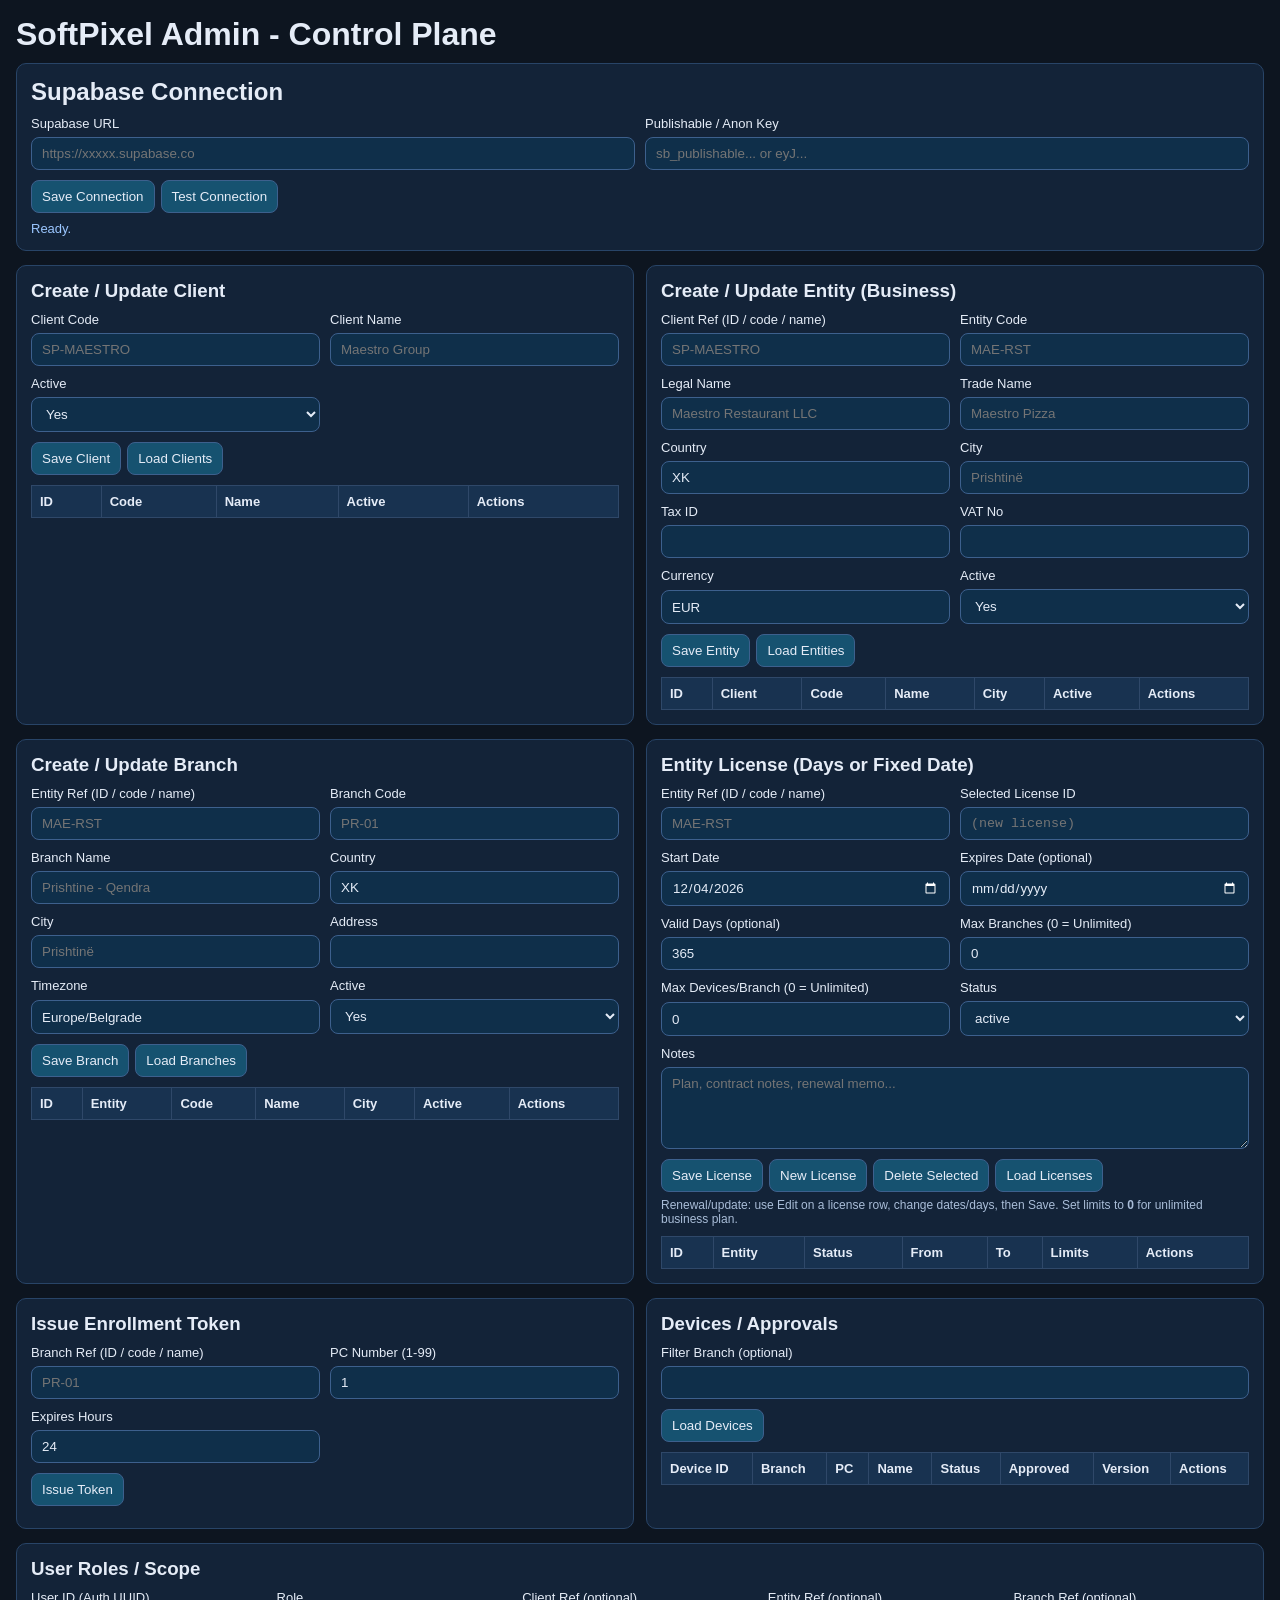
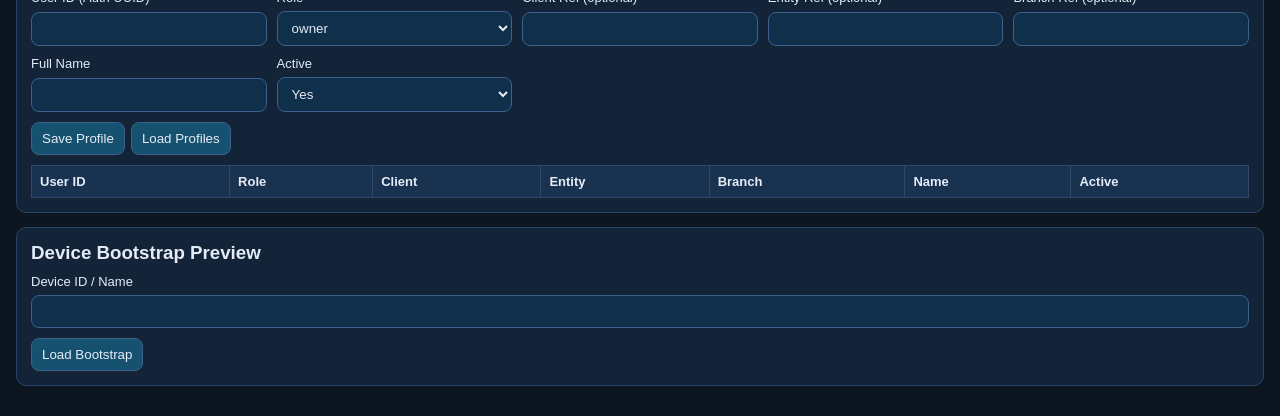
<file: ui/bundles/ui-0.2.0-001/softpixel-admin.html>
<!doctype html>
<html lang="en">
  <head>
    <meta charset="UTF-8" />
    <meta name="viewport" content="width=device-width, initial-scale=1.0" />
    <title>SoftPixel Admin - Control Plane</title>
    <style>
      :root { color-scheme: dark; }
      body {
        margin: 0;
        font-family: Segoe UI, Arial, sans-serif;
        background: #0d1520;
        color: #e5ecf7;
      }
      .wrap { max-width: 1400px; margin: 0 auto; padding: 16px; }
      .card {
        background: #132338;
        border: 1px solid #284467;
        border-radius: 10px;
        padding: 14px;
        margin-bottom: 14px;
      }
      h1, h2, h3 { margin: 0 0 10px; }
      .row {
        display: grid;
        grid-template-columns: repeat(auto-fit, minmax(210px, 1fr));
        gap: 10px;
      }
      label { display: grid; gap: 6px; font-size: 13px; }
      input, select, textarea, button {
        border-radius: 8px;
        border: 1px solid #3d608d;
        background: #0f2f4a;
        color: #e5ecf7;
        padding: 8px 10px;
        font-family: inherit;
      }
      textarea { resize: vertical; min-height: 64px; }
      button { cursor: pointer; background: #165270; }
      button:hover { background: #1f668c; }
      .warn { background: #6f3f1a; }
      .danger { background: #6f2c2c; }
      table { width: 100%; border-collapse: collapse; font-size: 13px; }
      th, td { border: 1px solid #2f4869; padding: 8px; text-align: left; vertical-align: top; }
      th { background: #183250; }
      .mono { font-family: Consolas, monospace; word-break: break-all; }
      .status { margin-top: 8px; font-size: 13px; color: #9bc6ff; }
      .actions { display: flex; gap: 6px; flex-wrap: wrap; }
      .hint { font-size: 12px; color: #a9bdd8; margin-top: 6px; }
      .grid2 {
        display: grid;
        grid-template-columns: 1fr 1fr;
        gap: 12px;
      }
      @media (max-width: 980px) {
        .grid2 { grid-template-columns: 1fr; }
      }
    </style>
  </head>
  <body>
    <div class="wrap">
      <h1>SoftPixel Admin - Control Plane</h1>

      <section class="card">
        <h2>Supabase Connection</h2>
        <div class="row">
          <label>
            Supabase URL
            <input id="sbUrl" placeholder="https://xxxxx.supabase.co" />
          </label>
          <label>
            Publishable / Anon Key
            <input id="sbKey" placeholder="sb_publishable... or eyJ..." />
          </label>
        </div>
        <div class="actions" style="margin-top:10px">
          <button id="btnSaveConn">Save Connection</button>
          <button id="btnHealth">Test Connection</button>
        </div>
        <div class="status" id="statusBar">Ready.</div>
      </section>

      <section class="grid2">
        <div class="card">
          <h3>Create / Update Client</h3>
          <div class="row">
            <label>Client Code <input id="clientCode" placeholder="SP-MAESTRO" /></label>
            <label>Client Name <input id="clientName" placeholder="Maestro Group" /></label>
            <label>
              Active
              <select id="clientActive">
                <option value="1">Yes</option>
                <option value="0">No</option>
              </select>
            </label>
          </div>
          <div class="actions" style="margin-top:10px">
            <button id="btnCreateClient">Save Client</button>
            <button id="btnLoadClients">Load Clients</button>
          </div>
          <div style="margin-top:10px; overflow:auto;">
            <table>
              <thead><tr><th>ID</th><th>Code</th><th>Name</th><th>Active</th><th>Actions</th></tr></thead>
              <tbody id="clientsBody"></tbody>
            </table>
          </div>
        </div>

        <div class="card">
          <h3>Create / Update Entity (Business)</h3>
          <div class="row">
            <label>Client Ref (ID / code / name) <input id="entityClientRef" placeholder="SP-MAESTRO" /></label>
            <label>Entity Code <input id="entityCode" placeholder="MAE-RST" /></label>
            <label>Legal Name <input id="entityLegalName" placeholder="Maestro Restaurant LLC" /></label>
            <label>Trade Name <input id="entityTradeName" placeholder="Maestro Pizza" /></label>
            <label>Country <input id="entityCountry" value="XK" /></label>
            <label>City <input id="entityCity" placeholder="Prishtinë" /></label>
            <label>Tax ID <input id="entityTaxId" /></label>
            <label>VAT No <input id="entityVatNo" /></label>
            <label>Currency <input id="entityCurrency" value="EUR" /></label>
            <label>
              Active
              <select id="entityActive">
                <option value="1">Yes</option>
                <option value="0">No</option>
              </select>
            </label>
          </div>
          <div class="actions" style="margin-top:10px">
            <button id="btnCreateEntity">Save Entity</button>
            <button id="btnLoadEntities">Load Entities</button>
          </div>
          <div style="margin-top:10px; overflow:auto;">
            <table>
              <thead><tr><th>ID</th><th>Client</th><th>Code</th><th>Name</th><th>City</th><th>Active</th><th>Actions</th></tr></thead>
              <tbody id="entitiesBody"></tbody>
            </table>
          </div>
        </div>
      </section>

      <section class="grid2">
        <div class="card">
          <h3>Create / Update Branch</h3>
          <div class="row">
            <label>Entity Ref (ID / code / name) <input id="branchEntityRef" placeholder="MAE-RST" /></label>
            <label>Branch Code <input id="branchCode" placeholder="PR-01" /></label>
            <label>Branch Name <input id="branchName" placeholder="Prishtine - Qendra" /></label>
            <label>Country <input id="branchCountry" value="XK" /></label>
            <label>City <input id="branchCity" placeholder="Prishtinë" /></label>
            <label>Address <input id="branchAddress" /></label>
            <label>Timezone <input id="branchTimezone" value="Europe/Belgrade" /></label>
            <label>
              Active
              <select id="branchActive">
                <option value="1">Yes</option>
                <option value="0">No</option>
              </select>
            </label>
          </div>
          <div class="actions" style="margin-top:10px">
            <button id="btnCreateBranch">Save Branch</button>
            <button id="btnLoadBranches">Load Branches</button>
          </div>
          <div style="margin-top:10px; overflow:auto;">
            <table>
              <thead><tr><th>ID</th><th>Entity</th><th>Code</th><th>Name</th><th>City</th><th>Active</th><th>Actions</th></tr></thead>
              <tbody id="branchesBody"></tbody>
            </table>
          </div>
        </div>

        <div class="card">
          <h3>Entity License (Days or Fixed Date)</h3>
          <div class="row">
            <label>Entity Ref (ID / code / name) <input id="licenseEntityRef" placeholder="MAE-RST" /></label>
            <label>Selected License ID <input id="licenseId" class="mono" placeholder="(new license)" readonly /></label>
            <label>Start Date <input id="licenseStartDate" type="date" /></label>
            <label>Expires Date (optional) <input id="licenseExpireDate" type="date" /></label>
            <label>Valid Days (optional) <input id="licenseValidDays" type="number" min="1" value="365" /></label>
            <label>Max Branches (0 = Unlimited) <input id="licenseMaxBranches" type="number" min="0" value="0" /></label>
            <label>Max Devices/Branch (0 = Unlimited) <input id="licenseMaxDevices" type="number" min="0" value="0" /></label>
            <label>
              Status
              <select id="licenseStatus">
                <option value="active">active</option>
                <option value="grace">grace</option>
                <option value="suspended">suspended</option>
                <option value="expired">expired</option>
              </select>
            </label>
            <label style="grid-column: 1 / -1;">
              Notes
              <textarea id="licenseNotes" placeholder="Plan, contract notes, renewal memo..."></textarea>
            </label>
          </div>
          <div class="actions" style="margin-top:10px">
            <button id="btnSaveLicense">Save License</button>
            <button id="btnNewLicense">New License</button>
            <button id="btnDeleteLicense">Delete Selected</button>
            <button id="btnLoadLicenses">Load Licenses</button>
          </div>
          <div class="hint">
            Renewal/update: use Edit on a license row, change dates/days, then Save.
            Set limits to <strong>0</strong> for unlimited business plan.
          </div>
          <div style="margin-top:10px; overflow:auto;">
            <table>
              <thead><tr><th>ID</th><th>Entity</th><th>Status</th><th>From</th><th>To</th><th>Limits</th><th>Actions</th></tr></thead>
              <tbody id="licensesBody"></tbody>
            </table>
          </div>
        </div>
      </section>

      <section class="grid2">
        <div class="card">
          <h3>Issue Enrollment Token</h3>
          <div class="row">
            <label>Branch Ref (ID / code / name) <input id="issueBranchRef" placeholder="PR-01" /></label>
            <label>PC Number (1-99) <input id="issuePcNumber" type="number" min="1" max="99" value="1" /></label>
            <label>Expires Hours <input id="issueExpHours" type="number" min="1" value="24" /></label>
          </div>
          <div class="actions" style="margin-top:10px">
            <button id="btnIssueToken">Issue Token</button>
          </div>
          <div class="status mono" id="issuedToken"></div>
        </div>

        <div class="card">
          <h3>Devices / Approvals</h3>
          <div class="row">
            <label>Filter Branch (optional) <input id="devicesBranchFilter" /></label>
          </div>
          <div class="actions" style="margin-top:10px">
            <button id="btnLoadDevices">Load Devices</button>
          </div>
          <div style="margin-top:10px; overflow:auto;">
            <table>
              <thead>
                <tr>
                  <th>Device ID</th>
                  <th>Branch</th>
                  <th>PC</th>
                  <th>Name</th>
                  <th>Status</th>
                  <th>Approved</th>
                  <th>Version</th>
                  <th>Actions</th>
                </tr>
              </thead>
              <tbody id="devicesBody"></tbody>
            </table>
          </div>
        </div>
      </section>

      <section class="card">
        <h3>User Roles / Scope</h3>
        <div class="row">
          <label>User ID (Auth UUID) <input id="profileUserId" /></label>
          <label>
            Role
            <select id="profileRole">
              <option value="owner">owner</option>
              <option value="head_manager">head_manager</option>
              <option value="branch_manager">branch_manager</option>
              <option value="employee">employee</option>
              <option value="client_owner">client_owner</option>
              <option value="client_admin">client_admin</option>
              <option value="softpixel_admin">softpixel_admin</option>
              <option value="support">support</option>
              <option value="viewer">viewer</option>
            </select>
          </label>
          <label>Client Ref (optional) <input id="profileClientRef" /></label>
          <label>Entity Ref (optional) <input id="profileEntityRef" /></label>
          <label>Branch Ref (optional) <input id="profileBranchRef" /></label>
          <label>Full Name <input id="profileFullName" /></label>
          <label>
            Active
            <select id="profileActive">
              <option value="1">Yes</option>
              <option value="0">No</option>
            </select>
          </label>
        </div>
        <div class="actions" style="margin-top:10px">
          <button id="btnSaveProfile">Save Profile</button>
          <button id="btnLoadProfiles">Load Profiles</button>
        </div>
        <div style="margin-top:10px; overflow:auto;">
          <table>
            <thead>
              <tr>
                <th>User ID</th>
                <th>Role</th>
                <th>Client</th>
                <th>Entity</th>
                <th>Branch</th>
                <th>Name</th>
                <th>Active</th>
              </tr>
            </thead>
            <tbody id="profilesBody"></tbody>
          </table>
        </div>
      </section>

      <section class="card">
        <h3>Device Bootstrap Preview</h3>
        <div class="row">
          <label>Device ID / Name <input id="bootstrapDeviceRef" /></label>
        </div>
        <div class="actions" style="margin-top:10px">
          <button id="btnDeviceBootstrap">Load Bootstrap</button>
        </div>
        <pre class="mono" id="bootstrapOut" style="white-space:pre-wrap; margin:0;"></pre>
      </section>
    </div>

    <script>
      const statusBar = document.getElementById("statusBar");
      const issuedTokenEl = document.getElementById("issuedToken");
      const bootstrapOut = document.getElementById("bootstrapOut");

      const clientsBody = document.getElementById("clientsBody");
      const entitiesBody = document.getElementById("entitiesBody");
      const branchesBody = document.getElementById("branchesBody");
      const licensesBody = document.getElementById("licensesBody");
      const devicesBody = document.getElementById("devicesBody");
      const profilesBody = document.getElementById("profilesBody");

      function setStatus(text, isErr = false) {
        statusBar.textContent = text;
        statusBar.style.color = isErr ? "#ff9f9f" : "#9bc6ff";
      }

      function todayIso() {
        const d = new Date();
        const m = String(d.getMonth() + 1).padStart(2, "0");
        const day = String(d.getDate()).padStart(2, "0");
        return `${d.getFullYear()}-${m}-${day}`;
      }

      function initDefaults() {
        const savedUrl = localStorage.getItem("sp_admin_sb_url") || "";
        const savedKey = localStorage.getItem("sp_admin_sb_key") || "";
        document.getElementById("sbUrl").value = savedUrl;
        document.getElementById("sbKey").value = savedKey;
        document.getElementById("licenseId").value = "";
        document.getElementById("licenseStartDate").value = todayIso();
        setBoolSelect("entityActive", true);
        setBoolSelect("branchActive", true);
      }

      function saveConnection() {
        const url = document.getElementById("sbUrl").value.trim();
        const key = document.getElementById("sbKey").value.trim();
        localStorage.setItem("sp_admin_sb_url", url);
        localStorage.setItem("sp_admin_sb_key", key);
        setStatus("Connection saved.");
      }

      function readConnection() {
        const url = document.getElementById("sbUrl").value.trim().replace(/\/+$/, "");
        const key = document.getElementById("sbKey").value.trim();
        if (!url || !key) throw new Error("Set Supabase URL and key first.");
        return { url, key };
      }

      async function rpc(name, payload) {
        const { url, key } = readConnection();
        const res = await fetch(`${url}/rest/v1/rpc/${name}`, {
          method: "POST",
          headers: {
            "Content-Type": "application/json",
            apikey: key,
            Authorization: `Bearer ${key}`
          },
          body: JSON.stringify(payload ?? {})
        });
        const text = await res.text();
        if (!res.ok) throw new Error(`${name}: ${res.status} ${text}`);
        try { return JSON.parse(text); } catch { return text; }
      }

      function asRows(v) {
        if (Array.isArray(v)) return v;
        if (v && typeof v === "object") return [v];
        return [];
      }

      function setBoolSelect(id, value) {
        const el = document.getElementById(id);
        el.value = value ? "1" : "0";
      }

      async function testConnection() {
        try {
          setStatus("Testing connection...");
          await rpc("list_clients", {});
          setStatus("Connection OK.");
        } catch (err) {
          setStatus(String(err.message || err), true);
        }
      }

      async function createClient() {
        try {
          setStatus("Saving client...");
          await rpc("create_client", {
            p_code: document.getElementById("clientCode").value.trim(),
            p_name: document.getElementById("clientName").value.trim(),
            p_is_active: document.getElementById("clientActive").value === "1"
          });
          await loadClients();
          setStatus("Client saved.");
        } catch (err) {
          setStatus(String(err.message || err), true);
        }
      }

      async function loadClients() {
        try {
          setStatus("Loading clients...");
          const rows = asRows(await rpc("list_clients", {}));
          clientsBody.innerHTML = "";
          rows.forEach((c) => {
            const tr = document.createElement("tr");
            tr.innerHTML = `
              <td class="mono">${c.client_id ?? ""}</td>
              <td>${c.code ?? ""}</td>
              <td>${c.name ?? ""}</td>
              <td>${c.is_active ? "Yes" : "No"}</td>
              <td></td>
            `;
            const actionsTd = tr.lastElementChild;
            const btnEdit = document.createElement("button");
            btnEdit.textContent = "Edit";
            btnEdit.onclick = () => {
              document.getElementById("clientCode").value = c.code ?? "";
              document.getElementById("clientName").value = c.name ?? "";
              setBoolSelect("clientActive", !!c.is_active);
              setStatus(`Client ${c.code ?? ""} loaded for edit.`);
            };

            const btnToggle = document.createElement("button");
            const nextActive = !c.is_active;
            btnToggle.textContent = nextActive ? "Activate" : "Deactivate";
            btnToggle.style.marginLeft = "8px";
            btnToggle.onclick = async () => {
              try {
                setStatus(`${nextActive ? "Activating" : "Deactivating"} client...`);
                await rpc("create_client", {
                  p_code: c.code,
                  p_name: c.name,
                  p_is_active: nextActive
                });
                await loadClients();
                setStatus(`Client ${nextActive ? "activated" : "deactivated"}.`);
              } catch (err) {
                setStatus(String(err.message || err), true);
              }
            };

            actionsTd.appendChild(btnEdit);
            actionsTd.appendChild(btnToggle);
            clientsBody.appendChild(tr);
          });
          setStatus(`Loaded ${rows.length} clients.`);
        } catch (err) {
          setStatus(String(err.message || err), true);
        }
      }

      async function createEntity() {
        try {
          setStatus("Saving entity...");
          await rpc("create_entity", {
            p_client_id: document.getElementById("entityClientRef").value.trim(),
            p_code: document.getElementById("entityCode").value.trim(),
            p_legal_name: document.getElementById("entityLegalName").value.trim(),
            p_trade_name: document.getElementById("entityTradeName").value.trim() || null,
            p_country_code: document.getElementById("entityCountry").value.trim() || "XK",
            p_city: document.getElementById("entityCity").value.trim() || null,
            p_tax_id: document.getElementById("entityTaxId").value.trim() || null,
            p_vat_no: document.getElementById("entityVatNo").value.trim() || null,
            p_currency_code: document.getElementById("entityCurrency").value.trim() || "EUR",
            p_is_active: document.getElementById("entityActive").value === "1"
          });
          await loadEntities();
          setStatus("Entity saved.");
        } catch (err) {
          setStatus(String(err.message || err), true);
        }
      }

      async function loadEntities() {
        try {
          setStatus("Loading entities...");
          const rows = asRows(await rpc("list_entities", {
            p_client_id: document.getElementById("entityClientRef").value.trim() || null
          }));
          entitiesBody.innerHTML = "";
          rows.forEach((e) => {
            const tr = document.createElement("tr");
            tr.innerHTML = `
              <td class="mono">${e.entity_id ?? ""}</td>
              <td>${e.client_code ?? ""}</td>
              <td>${e.code ?? ""}</td>
              <td>${e.trade_name || e.legal_name || ""}</td>
              <td>${e.city || ""}</td>
              <td>${e.is_active ? "Yes" : "No"}</td>
              <td></td>
            `;
            const actionsTd = tr.lastElementChild;
            const btnEdit = document.createElement("button");
            btnEdit.textContent = "Edit";
            btnEdit.onclick = () => {
              document.getElementById("entityClientRef").value = e.client_id ?? e.client_code ?? "";
              document.getElementById("entityCode").value = e.code ?? "";
              document.getElementById("entityLegalName").value = e.legal_name ?? "";
              document.getElementById("entityTradeName").value = e.trade_name ?? "";
              document.getElementById("entityCountry").value = e.country_code ?? "XK";
              document.getElementById("entityCity").value = e.city ?? "";
              document.getElementById("entityTaxId").value = e.tax_id ?? "";
              document.getElementById("entityVatNo").value = e.vat_no ?? "";
              document.getElementById("entityCurrency").value = e.currency_code ?? "EUR";
              setBoolSelect("entityActive", !!e.is_active);
              setStatus(`Entity ${e.code ?? ""} loaded for edit.`);
            };

            const btnToggle = document.createElement("button");
            const nextActive = !e.is_active;
            btnToggle.textContent = nextActive ? "Activate" : "Deactivate";
            btnToggle.style.marginLeft = "8px";
            btnToggle.onclick = async () => {
              try {
                setStatus(`${nextActive ? "Activating" : "Deactivating"} entity...`);
                await rpc("create_entity", {
                  p_client_id: e.client_id ?? e.client_code,
                  p_code: e.code,
                  p_legal_name: e.legal_name,
                  p_trade_name: e.trade_name || null,
                  p_country_code: e.country_code || "XK",
                  p_city: e.city || null,
                  p_tax_id: e.tax_id || null,
                  p_vat_no: e.vat_no || null,
                  p_currency_code: e.currency_code || "EUR",
                  p_is_active: nextActive
                });
                await loadEntities();
                setStatus(`Entity ${nextActive ? "activated" : "deactivated"}.`);
              } catch (err) {
                setStatus(String(err.message || err), true);
              }
            };

            actionsTd.appendChild(btnEdit);
            actionsTd.appendChild(btnToggle);
            entitiesBody.appendChild(tr);
          });
          setStatus(`Loaded ${rows.length} entities.`);
        } catch (err) {
          setStatus(String(err.message || err), true);
        }
      }

      async function createBranch() {
        try {
          setStatus("Saving branch...");
          await rpc("create_branch", {
            p_entity_id: document.getElementById("branchEntityRef").value.trim(),
            p_branch_code: document.getElementById("branchCode").value.trim(),
            p_name: document.getElementById("branchName").value.trim(),
            p_country_code: document.getElementById("branchCountry").value.trim() || "XK",
            p_city: document.getElementById("branchCity").value.trim() || null,
            p_address_line: document.getElementById("branchAddress").value.trim() || null,
            p_timezone_name: document.getElementById("branchTimezone").value.trim() || "Europe/Belgrade",
            p_is_active: document.getElementById("branchActive").value === "1"
          });
          await loadBranches();
          setStatus("Branch saved.");
        } catch (err) {
          setStatus(String(err.message || err), true);
        }
      }

      async function loadBranches() {
        try {
          setStatus("Loading branches...");
          const rows = asRows(await rpc("list_branches", {
            p_entity_id: document.getElementById("branchEntityRef").value.trim() || null
          }));
          branchesBody.innerHTML = "";
          rows.forEach((b) => {
            const tr = document.createElement("tr");
            tr.innerHTML = `
              <td class="mono">${b.branch_id ?? ""}</td>
              <td>${b.entity_code ?? ""}</td>
              <td>${b.branch_code ?? ""}</td>
              <td>${b.name ?? ""}</td>
              <td>${b.city ?? ""}</td>
              <td>${b.is_active ? "Yes" : "No"}</td>
              <td></td>
            `;
            const actionsTd = tr.lastElementChild;
            const btnEdit = document.createElement("button");
            btnEdit.textContent = "Edit";
            btnEdit.onclick = () => {
              document.getElementById("branchEntityRef").value = b.entity_id ?? b.entity_code ?? "";
              document.getElementById("branchCode").value = b.branch_code ?? "";
              document.getElementById("branchName").value = b.name ?? "";
              document.getElementById("branchCountry").value = b.country_code ?? "XK";
              document.getElementById("branchCity").value = b.city ?? "";
              document.getElementById("branchAddress").value = b.address_line ?? "";
              document.getElementById("branchTimezone").value = b.timezone_name ?? "Europe/Belgrade";
              setBoolSelect("branchActive", !!b.is_active);
              setStatus(`Branch ${b.branch_code ?? ""} loaded for edit.`);
            };

            const btnToggle = document.createElement("button");
            const nextActive = !b.is_active;
            btnToggle.textContent = nextActive ? "Activate" : "Deactivate";
            btnToggle.style.marginLeft = "8px";
            btnToggle.onclick = async () => {
              try {
                setStatus(`${nextActive ? "Activating" : "Deactivating"} branch...`);
                await rpc("create_branch", {
                  p_entity_id: b.entity_id ?? b.entity_code,
                  p_branch_code: b.branch_code,
                  p_name: b.name,
                  p_country_code: b.country_code || "XK",
                  p_city: b.city || null,
                  p_address_line: b.address_line || null,
                  p_timezone_name: b.timezone_name || "Europe/Belgrade",
                  p_is_active: nextActive
                });
                await loadBranches();
                setStatus(`Branch ${nextActive ? "activated" : "deactivated"}.`);
              } catch (err) {
                setStatus(String(err.message || err), true);
              }
            };

            actionsTd.appendChild(btnEdit);
            actionsTd.appendChild(btnToggle);
            branchesBody.appendChild(tr);
          });
          setStatus(`Loaded ${rows.length} branches.`);
        } catch (err) {
          setStatus(String(err.message || err), true);
        }
      }

      function resetLicenseForm() {
        document.getElementById("licenseId").value = "";
        document.getElementById("licenseStartDate").value = todayIso();
        document.getElementById("licenseExpireDate").value = "";
        document.getElementById("licenseValidDays").value = "365";
        document.getElementById("licenseMaxBranches").value = "0";
        document.getElementById("licenseMaxDevices").value = "0";
        document.getElementById("licenseStatus").value = "active";
        document.getElementById("licenseNotes").value = "";
        setStatus("License form reset (new mode).");
      }

      async function saveLicense() {
        try {
          setStatus("Saving license...");
          const licenseId = document.getElementById("licenseId").value.trim();
          const startDate = document.getElementById("licenseStartDate").value || todayIso();
          const expDate = document.getElementById("licenseExpireDate").value.trim();
          const validDays = Number(document.getElementById("licenseValidDays").value || "0");
          if (licenseId) {
            await rpc("update_license", {
              p_license_id: licenseId,
              p_starts_at: startDate,
              p_expires_at: expDate || null,
              p_valid_days: validDays > 0 ? validDays : null,
              p_max_branches: Number(document.getElementById("licenseMaxBranches").value || "0"),
              p_max_devices_per_branch: Number(document.getElementById("licenseMaxDevices").value || "0"),
              p_status: document.getElementById("licenseStatus").value,
              p_notes: document.getElementById("licenseNotes").value.trim() || null
            });
          } else {
            await rpc("upsert_entity_license", {
              p_entity_id: document.getElementById("licenseEntityRef").value.trim(),
              p_starts_at: startDate,
              p_expires_at: expDate || null,
              p_valid_days: validDays > 0 ? validDays : null,
              p_max_branches: Number(document.getElementById("licenseMaxBranches").value || "0"),
              p_max_devices_per_branch: Number(document.getElementById("licenseMaxDevices").value || "0"),
              p_status: document.getElementById("licenseStatus").value,
              p_notes: document.getElementById("licenseNotes").value.trim() || null
            });
          }
          await loadLicenses();
          setStatus(licenseId ? "License updated." : "License saved.");
        } catch (err) {
          setStatus(String(err.message || err), true);
        }
      }

      async function deleteSelectedLicense() {
        try {
          const licenseId = document.getElementById("licenseId").value.trim();
          if (!licenseId) {
            setStatus("Select a license first (Edit from table).", true);
            return;
          }
          if (!confirm(`Delete license ${licenseId}?`)) {
            return;
          }
          setStatus("Deleting license...");
          await rpc("delete_license", { p_license_id: licenseId });
          resetLicenseForm();
          await loadLicenses();
          setStatus("License deleted.");
        } catch (err) {
          setStatus(String(err.message || err), true);
        }
      }

      async function loadLicenses() {
        try {
          setStatus("Loading licenses...");
          const rows = asRows(await rpc("list_licenses", {
            p_entity_id: document.getElementById("licenseEntityRef").value.trim() || null
          }));
          licensesBody.innerHTML = "";
          rows.forEach((l) => {
            const tr = document.createElement("tr");
            tr.innerHTML = `
              <td class="mono">${l.license_id ?? ""}</td>
              <td>${l.entity_code ?? ""}</td>
              <td>${l.status ?? ""}</td>
              <td>${l.starts_at ?? ""}</td>
              <td>${l.expires_at ?? ""}</td>
              <td>${Number(l.max_branches ?? 0) === 0 ? "Unlimited" : l.max_branches} / ${Number(l.max_devices_per_branch ?? 0) === 0 ? "Unlimited" : l.max_devices_per_branch}</td>
              <td></td>
            `;
            const actionsTd = tr.lastElementChild;
            const btnEdit = document.createElement("button");
            btnEdit.textContent = "Edit";
            btnEdit.onclick = () => {
              document.getElementById("licenseId").value = l.license_id ?? "";
              document.getElementById("licenseEntityRef").value = l.entity_id ?? l.entity_code ?? "";
              document.getElementById("licenseStartDate").value = l.starts_at ?? todayIso();
              document.getElementById("licenseExpireDate").value = l.expires_at ?? "";
              document.getElementById("licenseValidDays").value = "0";
              document.getElementById("licenseMaxBranches").value = String(l.max_branches ?? 0);
              document.getElementById("licenseMaxDevices").value = String(l.max_devices_per_branch ?? 0);
              document.getElementById("licenseStatus").value = l.status ?? "active";
              document.getElementById("licenseNotes").value = l.notes ?? "";
              setStatus(`License ${l.license_id ?? ""} loaded for edit.`);
            };

            const btnExtend30 = document.createElement("button");
            btnExtend30.textContent = "+30d";
            btnExtend30.style.marginLeft = "8px";
            btnExtend30.onclick = async () => {
              try {
                setStatus("Extending license by 30 days...");
                await rpc("extend_license", { p_license_id: l.license_id, p_extend_days: 30 });
                await loadLicenses();
                setStatus("License extended (+30d).");
              } catch (err) {
                setStatus(String(err.message || err), true);
              }
            };

            const btnExtend365 = document.createElement("button");
            btnExtend365.textContent = "+365d";
            btnExtend365.style.marginLeft = "8px";
            btnExtend365.onclick = async () => {
              try {
                setStatus("Extending license by 365 days...");
                await rpc("extend_license", { p_license_id: l.license_id, p_extend_days: 365 });
                await loadLicenses();
                setStatus("License extended (+365d).");
              } catch (err) {
                setStatus(String(err.message || err), true);
              }
            };

            const btnDelete = document.createElement("button");
            btnDelete.textContent = "Delete";
            btnDelete.style.marginLeft = "8px";
            btnDelete.onclick = async () => {
              try {
                if (!confirm(`Delete license ${l.license_id}?`)) return;
                setStatus("Deleting license...");
                await rpc("delete_license", { p_license_id: l.license_id });
                if (document.getElementById("licenseId").value === String(l.license_id ?? "")) {
                  resetLicenseForm();
                }
                await loadLicenses();
                setStatus("License deleted.");
              } catch (err) {
                setStatus(String(err.message || err), true);
              }
            };

            actionsTd.appendChild(btnEdit);
            actionsTd.appendChild(btnExtend30);
            actionsTd.appendChild(btnExtend365);
            actionsTd.appendChild(btnDelete);
            licensesBody.appendChild(tr);
          });
          setStatus(`Loaded ${rows.length} licenses.`);
        } catch (err) {
          setStatus(String(err.message || err), true);
        }
      }

      async function issueToken() {
        try {
          setStatus("Issuing token...");
          const rows = asRows(await rpc("issue_device_token", {
            p_branch_id: document.getElementById("issueBranchRef").value.trim(),
            p_pc_number: Number(document.getElementById("issuePcNumber").value || "1"),
            p_expires_hours: Number(document.getElementById("issueExpHours").value || "24")
          }));
          const row = rows[0];
          if (!row) throw new Error("No token returned.");
          issuedTokenEl.textContent = `TOKEN: ${row.token_plain} | expires: ${row.expires_at}`;
          setStatus("Token issued.");
        } catch (err) {
          setStatus(String(err.message || err), true);
        }
      }

      async function loadDevices() {
        try {
          setStatus("Loading devices...");
          const rows = asRows(await rpc("list_branch_devices", {
            p_branch_id: document.getElementById("devicesBranchFilter").value.trim() || null
          }));
          devicesBody.innerHTML = "";
          rows.forEach((d) => {
            const tr = document.createElement("tr");
            tr.innerHTML = `
              <td class="mono">${d.device_id ?? ""}</td>
              <td class="mono">${d.branch_id ?? ""}</td>
              <td>${d.pc_number ?? ""}</td>
              <td>${d.device_name ?? ""}</td>
              <td>${d.status ?? ""}</td>
              <td>${d.approved ? "Yes" : "No"}</td>
              <td>${d.current_version ?? "-"}</td>
              <td></td>
            `;
            const actions = tr.lastElementChild;
            const btnApprove = document.createElement("button");
            btnApprove.textContent = "Approve";
            btnApprove.onclick = () => approveDevice(d.device_id, true);
            const btnBlock = document.createElement("button");
            btnBlock.textContent = "Block";
            btnBlock.className = "danger";
            btnBlock.onclick = () => approveDevice(d.device_id, false);
            const btnAccess = document.createElement("button");
            btnAccess.textContent = "Issue Access";
            btnAccess.className = "warn";
            btnAccess.onclick = () => issueAccess(d.device_id);
            actions.append(btnApprove, btnBlock, btnAccess);
            devicesBody.appendChild(tr);
          });
          setStatus(`Loaded ${rows.length} devices.`);
        } catch (err) {
          setStatus(String(err.message || err), true);
        }
      }

      async function approveDevice(deviceId, approve) {
        try {
          setStatus(`${approve ? "Approving" : "Blocking"} device...`);
          await rpc("approve_device", { p_device_id: deviceId, p_approve: !!approve });
          await loadDevices();
          setStatus(`Device ${approve ? "approved" : "blocked"}.`);
        } catch (err) {
          setStatus(String(err.message || err), true);
        }
      }

      async function issueAccess(deviceId) {
        try {
          setStatus("Issuing access token...");
          const rows = asRows(await rpc("issue_device_access_token", {
            p_device_id: deviceId,
            p_valid_days: 90
          }));
          const row = rows[0];
          if (!row) throw new Error("No access token returned.");
          issuedTokenEl.textContent = `ACCESS TOKEN: ${row.token_plain} | expires: ${row.expires_at}`;
          setStatus("Access token issued.");
        } catch (err) {
          setStatus(String(err.message || err), true);
        }
      }

      async function loadDeviceBootstrap() {
        try {
          setStatus("Loading bootstrap...");
          const rows = asRows(await rpc("get_device_bootstrap", {
            p_device_id: document.getElementById("bootstrapDeviceRef").value.trim()
          }));
          bootstrapOut.textContent = JSON.stringify(rows[0] || null, null, 2);
          setStatus(rows[0] ? "Bootstrap loaded." : "No bootstrap row.");
        } catch (err) {
          setStatus(String(err.message || err), true);
          bootstrapOut.textContent = "";
        }
      }

      async function saveProfile() {
        try {
          setStatus("Saving user profile...");
          await rpc("upsert_user_profile", {
            p_user_id: document.getElementById("profileUserId").value.trim(),
            p_role: document.getElementById("profileRole").value,
            p_client_id: document.getElementById("profileClientRef").value.trim() || null,
            p_entity_id: document.getElementById("profileEntityRef").value.trim() || null,
            p_branch_id: document.getElementById("profileBranchRef").value.trim() || null,
            p_full_name: document.getElementById("profileFullName").value.trim() || null,
            p_is_active: document.getElementById("profileActive").value === "1"
          });
          await loadProfiles();
          setStatus("User profile saved.");
        } catch (err) {
          setStatus(String(err.message || err), true);
        }
      }

      async function loadProfiles() {
        try {
          setStatus("Loading user profiles...");
          const rows = asRows(await rpc("list_user_profiles", {}));
          profilesBody.innerHTML = "";
          rows.forEach((p) => {
            const tr = document.createElement("tr");
            tr.innerHTML = `
              <td class="mono">${p.user_id ?? ""}</td>
              <td>${p.role ?? ""}</td>
              <td>${p.client_code ?? ""}</td>
              <td>${p.entity_code ?? ""}</td>
              <td>${p.branch_code ?? ""}</td>
              <td>${p.full_name ?? ""}</td>
              <td>${p.is_active ? "Yes" : "No"}</td>
            `;
            profilesBody.appendChild(tr);
          });
          setStatus(`Loaded ${rows.length} user profiles.`);
        } catch (err) {
          setStatus(String(err.message || err), true);
        }
      }

      document.getElementById("btnSaveConn").addEventListener("click", saveConnection);
      document.getElementById("btnHealth").addEventListener("click", testConnection);
      document.getElementById("btnCreateClient").addEventListener("click", createClient);
      document.getElementById("btnLoadClients").addEventListener("click", loadClients);
      document.getElementById("btnCreateEntity").addEventListener("click", createEntity);
      document.getElementById("btnLoadEntities").addEventListener("click", loadEntities);
      document.getElementById("btnCreateBranch").addEventListener("click", createBranch);
      document.getElementById("btnLoadBranches").addEventListener("click", loadBranches);
      document.getElementById("btnSaveLicense").addEventListener("click", saveLicense);
      document.getElementById("btnNewLicense").addEventListener("click", resetLicenseForm);
      document.getElementById("btnDeleteLicense").addEventListener("click", deleteSelectedLicense);
      document.getElementById("btnLoadLicenses").addEventListener("click", loadLicenses);
      document.getElementById("btnIssueToken").addEventListener("click", issueToken);
      document.getElementById("btnLoadDevices").addEventListener("click", loadDevices);
      document.getElementById("btnDeviceBootstrap").addEventListener("click", loadDeviceBootstrap);
      document.getElementById("btnSaveProfile").addEventListener("click", saveProfile);
      document.getElementById("btnLoadProfiles").addEventListener("click", loadProfiles);

      initDefaults();
    </script>
  </body>
</html>
</file>
